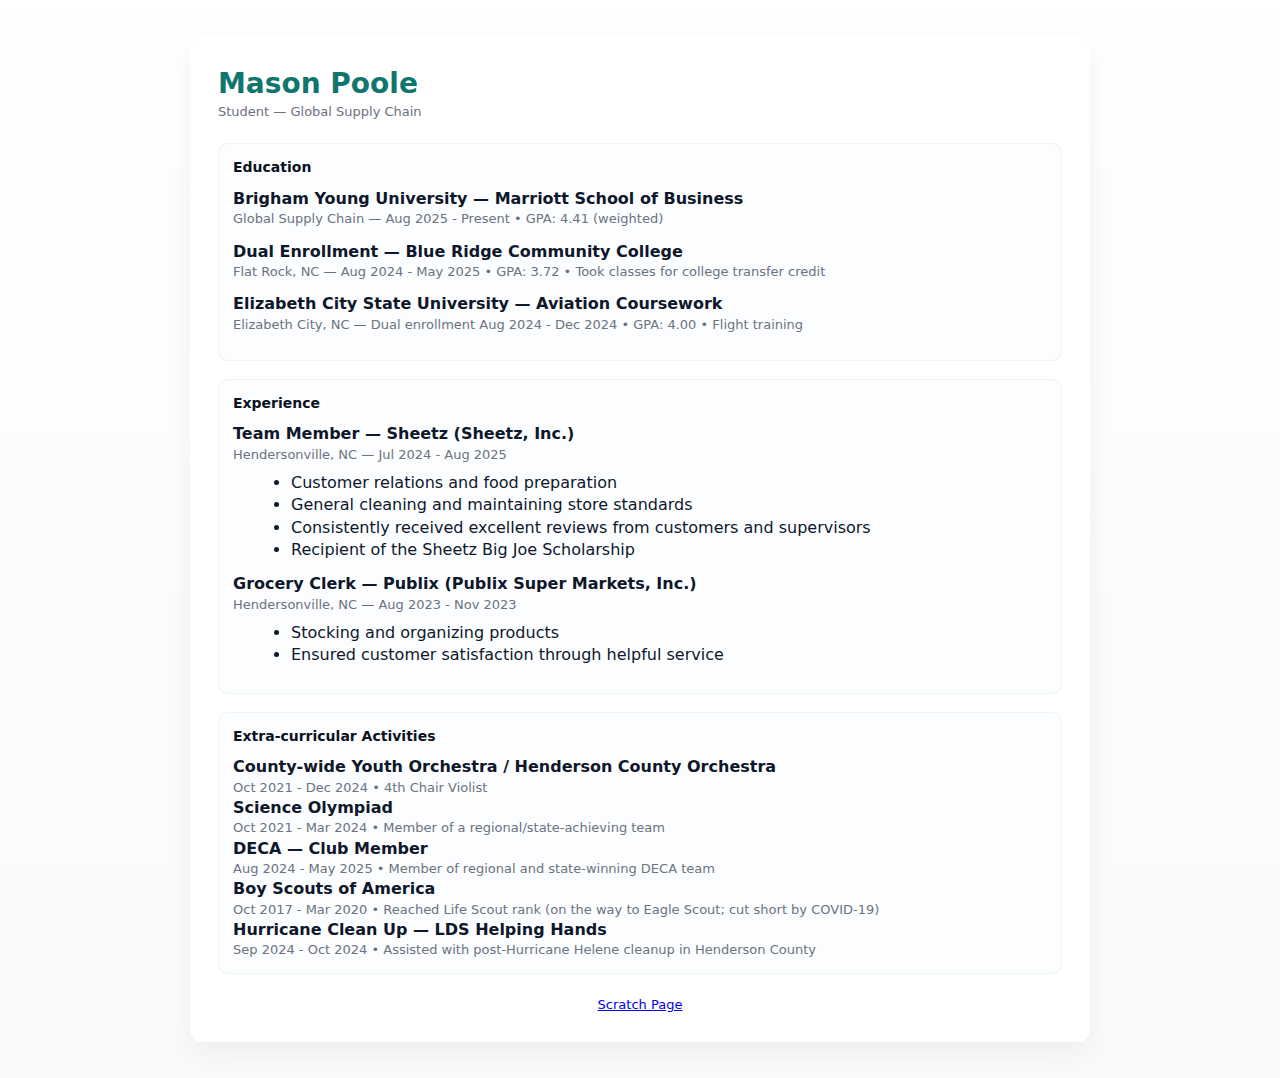
<file: index.html>
<!doctype html>
<html lang="en">
<head>
  <meta charset="utf-8" />
  <meta name="viewport" content="width=device-width,initial-scale=1" />
  <title>Mason Poole — Resume</title>
  <style>
    :root{--accent:#0f766e;--muted:#6b7280;--bg:#f8fafc;font-family:Inter,ui-sans-serif,system-ui,-apple-system,'Segoe UI',Roboto,'Helvetica Neue',Arial;}
    *{box-sizing:border-box}
    body{margin:0;background:linear-gradient(180deg,#ffffff 0%,var(--bg) 100%);color:#0f172a;font-family:inherit;line-height:1.4}
    .container{max-width:900px;margin:36px auto;padding:28px;background:#fff;border-radius:12px;box-shadow:0 10px 30px rgba(2,6,23,0.06)}
    header{display:flex;gap:18px;align-items:center;justify-content:space-between}
    .name{font-size:28px;font-weight:700;color:var(--accent)}
    .contact{font-size:13px;color:var(--muted);text-align:right}
    .contact a{color:inherit;text-decoration:none}

    .grid{display:block;margin-top:22px;}
    @media (max-width:820px){.grid{grid-template-columns:1fr;}.contact{text-align:left}}

    .section{margin-bottom:18px}
    h2{font-size:14px;margin:0 0 10px 0;color:#0b1220}
    h3{margin:0;font-size:15px}
    .muted{color:var(--muted);font-size:13px}

    .card{background:#fbfdff;padding:14px;border-radius:10px;border:1px solid rgba(15,118,110,0.06)}
    ul{margin:8px 0 0 18px}

    .education .item,.experience .item{margin-bottom:12px}
    .meta{font-size:13px;color:var(--muted)}
    .role{font-weight:600}

    .skills{display:flex;flex-wrap:wrap;gap:8px}
    .pill{background:#eefafa;padding:6px 10px;border-radius:999px;font-size:13px;color:var(--accent);border:1px solid rgba(15,118,110,0.08)}

    footer{margin-top:22px;text-align:center;color:var(--muted);font-size:13px}

    /* print */
    @media print{body{background:white} .container{box-shadow:none;border-radius:0} a[href^="mailto:"]::after{content:" (" attr(href) ")"} }
  </style>
</head>
<body>
  <main class="container" role="main">
    <header>
      <div>
        <div class="name">Mason Poole</div>
        <div class="muted">Student — Global Supply Chain</div>
      </div>
    </header>

    <div class="grid">
      <section class="left">
        <article class="section card education">
          <h2>Education</h2>
          <div class="item">
            <div class="role">Brigham Young University — Marriott School of Business</div>
            <div class="meta">Global Supply Chain — Aug 2025 - Present • GPA: 4.41 (weighted)</div>
          </div>

          <div class="item">
            <div class="role">Dual Enrollment — Blue Ridge Community College</div>
            <div class="meta">Flat Rock, NC — Aug 2024 - May 2025 • GPA: 3.72 • Took classes for college transfer credit</div>
          </div>

          <div class="item">
            <div class="role">Elizabeth City State University — Aviation Coursework</div>
            <div class="meta">Elizabeth City, NC — Dual enrollment Aug 2024 - Dec 2024 • GPA: 4.00 • Flight training</div>
          </div>
        </article>

        <article class="section card experience">
          <h2>Experience</h2>

          <div class="item">
            <div class="role">Team Member — Sheetz (Sheetz, Inc.)</div>
            <div class="meta">Hendersonville, NC — Jul 2024 - Aug 2025</div>
            <ul>
              <li>Customer relations and food preparation</li>
              <li>General cleaning and maintaining store standards</li>
              <li>Consistently received excellent reviews from customers and supervisors</li>
              <li>Recipient of the Sheetz Big Joe Scholarship</li>
            </ul>
          </div>

          <div class="item">
            <div class="role">Grocery Clerk — Publix (Publix Super Markets, Inc.)</div>
            <div class="meta">Hendersonville, NC — Aug 2023 - Nov 2023</div>
            <ul>
              <li>Stocking and organizing products</li>
              <li>Ensured customer satisfaction through helpful service</li>
            </ul>
          </div>
        </article>

        <article class="section card extras">
          <h2>Extra-curricular Activities</h2>
          <div class="item">
            <div class="role">County-wide Youth Orchestra / Henderson County Orchestra</div>
            <div class="meta">Oct 2021 - Dec 2024 • 4th Chair Violist</div>
          </div>

          <div class="item">
            <div class="role">Science Olympiad</div>
            <div class="meta">Oct 2021 - Mar 2024 • Member of a regional/state-achieving team</div>
          </div>

          <div class="item">
            <div class="role">DECA — Club Member</div>
            <div class="meta">Aug 2024 - May 2025 • Member of regional and state-winning DECA team</div>
          </div>

          <div class="item">
            <div class="role">Boy Scouts of America</div>
            <div class="meta">Oct 2017 - Mar 2020 • Reached Life Scout rank (on the way to Eagle Scout; cut short by COVID-19)</div>
          </div>

          <div class="item">
            <div class="role">Hurricane Clean Up — LDS Helping Hands</div>
            <div class="meta">Sep 2024 - Oct 2024 • Assisted with post-Hurricane Helene cleanup in Henderson County</div>
          </div>
        </article>
      </section>

      
    </div>

    <footer>
      <a href="TopicSheet.html">Scratch Page</a>
    </footer>
  </main>
</body>
</html>
</file>
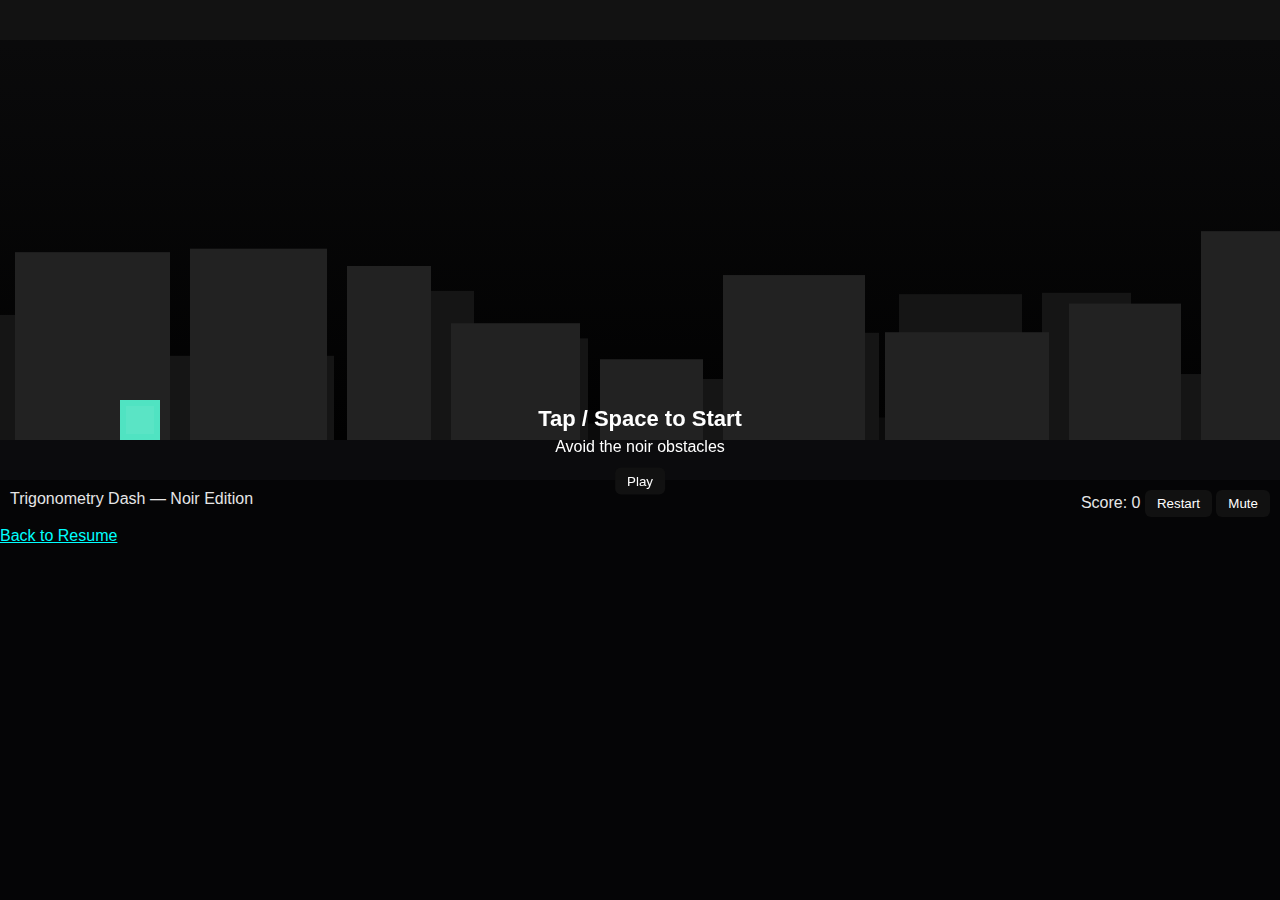
<file: game.html>
<!DOCTYPE html>
<html lang="en">
<head>
<meta charset="UTF-8">
<meta name="viewport" content="width=device-width, initial-scale=1.0">
<title>Trigonometry Dash — Noir Edition</title>
<style>
body{margin:0;background:#050506;color:#e6e6e6;font-family:Inter,Arial,sans-serif;}
canvas{display:block;width:100%;height:480px;}
.hud{display:flex;justify-content:space-between;padding:10px;}
.btn{padding:6px 12px;background:#111;border:none;border-radius:6px;color:#fff;cursor:pointer;}
.overlay{position:absolute;left:50%;top:50%;transform:translate(-50%,-50%);text-align:center;color:#fff;}
</style>
</head>
<body>
<canvas id="game"></canvas>
<div class="hud">
  <div>Trigonometry Dash — Noir Edition</div>
  <div>Score: <span id="score">0</span>
      <button id="restart" class="btn">Restart</button>
      <button id="mute" class="btn">Mute</button>
  </div>
</div>
<div id="overlay" class="overlay" style="display:none">
  <div id="overlay-title" style="font-size:22px;font-weight:700;margin-bottom:6px">Paused</div>
  <div id="overlay-sub" style="margin-bottom:12px">Press Space / Click / Tap to start</div>
  <button id="overlay-btn" class="btn">Play</button>
</div>

<script>
const canvas = document.getElementById('game');
const ctx = canvas.getContext('2d');
let DPR = window.devicePixelRatio || 1;

function resizeCanvas(){
  canvas.width = canvas.clientWidth * DPR;
  canvas.height = 480 * DPR;
}
window.addEventListener('resize', () => { DPR = window.devicePixelRatio || 1; resizeCanvas(); });
resizeCanvas();

// Game config
const CONFIG = {
  playerSize:40,
  groundHeight:40,
  ceilingY:40,
  gravity:1800,
  jumpPower:560,
  baseSpeed:220,
  speedAccel:18,
  spawnInterval:1.05,
  spawnIntervalMin:0.5
};

let state='menu';
let overlay = document.getElementById('overlay');
let overlayTitle = document.getElementById('overlay-title');
let overlaySub = document.getElementById('overlay-sub');
let overlayBtn = document.getElementById('overlay-btn');
let scoreEl = document.getElementById('score');
let restartBtn = document.getElementById('restart');
let muteBtn = document.getElementById('mute');
let muted=false;

// Player
const player = { x:120, y:0, w:CONFIG.playerSize, h:CONFIG.playerSize, vy:0, color:'#50e3c2' };

// World
let speed=CONFIG.baseSpeed, distance=0, best=0, obstacles=[], spawnTimer=0, lastTime=performance.now();

// Parallax layers
const layers = [
  { speedFactor:0.18, color:'#0b0b0b', buildings:[], stripHeight:[40,120], offset:0 },
  { speedFactor:0.36, color:'#151515', buildings:[], stripHeight:[80,200], offset:0 },
  { speedFactor:0.7, color:'#222', buildings:[], stripHeight:[120,260], offset:0 }
];

function buildParallax(){
  const logicalW = canvas.width / DPR;
  layers.forEach(layer => {
    layer.buildings.length = 0;
    let x = -200;
    while(x < logicalW + 400){
      const w = 80 + Math.round(Math.random()*100);
      const h = layer.stripHeight[0] + Math.random()*(layer.stripHeight[1]-layer.stripHeight[0]);
      layer.buildings.push({x,w,h});
      x += w + 20;
    }
    layer.offset = 0;
  });
}
buildParallax();

function rand(a,b){ return Math.random()*(b-a)+a; }
function rectsOverlap(a,b){ return a.x<b.x+b.w && a.x+a.w>b.x && a.y<b.y+b.h && a.y+a.h>b.y; }

function playBeep(freq,dur=70){
  if(muted) return;
  try{
    const ac = new (window.AudioContext||window.webkitAudioContext)();
    const o = ac.createOscillator();
    const g = ac.createGain();
    o.type='sine'; o.frequency.value=freq;
    g.gain.value=0.02;
    o.connect(g); g.connect(ac.destination);
    o.start(); g.gain.exponentialRampToValueAtTime(0.0001, ac.currentTime+dur/1000);
    setTimeout(()=>{ o.stop(); ac.close(); }, dur+20);
  }catch(e){}
}

// Obstacles
function spawnObstacle(){
  const logicalW = canvas.width / DPR;
  const groundY = canvas.height / DPR - CONFIG.groundHeight;
  const t = Math.random(), x = logicalW + 40;
  if(t < 0.38){
    const h = Math.round(rand(50,150));
    const fromBottom = Math.random()<0.5;
    const y = fromBottom ? groundY-h : CONFIG.ceilingY;
    obstacles.push({type:'rect', x, y, w:42, h});
  } else if(t < 0.7){
    const w = Math.round(rand(40,70));
    const h = Math.round(rand(70,150));
    const y = groundY - h;
    obstacles.push({type:'spike', x, y, w, h});
  } else {
    const h = Math.round(rand(60,120));
    const y0 = rand(CONFIG.ceilingY+20, groundY-h-20);
    obstacles.push({type:'move', x, y:y0, baseY:y0, w:48, h, phase:Math.random()*Math.PI*2, speed:rand(1.2,2.2)});
  }
}

// Reset / start / end
function resetGame(){
  obstacles.length=0; speed=CONFIG.baseSpeed; spawnTimer=0; distance=0;
  player.y = canvas.height/DPR - CONFIG.groundHeight - player.h;
  player.vy = 0; state='menu'; overlayTitle.textContent='Tap / Space to Start';
  overlaySub.textContent='Avoid the noir obstacles'; overlay.style.display='block';
  scoreEl.textContent='0'; buildParallax();
}
function startGame(){ if(state==='playing') return; state='playing'; overlay.style.display='none'; lastTime=performance.now(); }
function endGame(){ state='dead'; overlayTitle.textContent='You Crashed'; overlaySub.textContent=`Score: ${Math.floor(distance/10)} — Best: ${Math.floor(best)}`; overlay.style.display='block'; best=Math.max(best,Math.floor(distance/10)); playBeep(110,200); }
function doJump(){ if(state==='menu'||state==='paused'){startGame();return;} if(state==='dead'){resetGame();return;} player.vy=-CONFIG.jumpPower; playBeep(500,60); }

// Input
window.addEventListener('keydown', e=>{ if(e.code==='Space'){ e.preventDefault(); doJump(); } if(e.code==='KeyM'){ muted=!muted; muteBtn.textContent=muted?'Unmute':'Mute'; } });
canvas.addEventListener('mousedown', doJump);
canvas.addEventListener('touchstart', e=>{ e.preventDefault(); doJump(); }, {passive:false});
overlayBtn.addEventListener('click', ()=>{ if(state==='menu'||state==='paused') startGame(); else if(state==='dead') resetGame(); });
restartBtn.addEventListener('click', resetGame);
muteBtn.addEventListener('click', ()=>{ muted=!muted; muteBtn.textContent=muted?'Unmute':'Mute'; });

// Update / draw
function update(dt){
  if(state!=='playing') return;
  speed += CONFIG.speedAccel * dt;
  const intervalRange = Math.max(CONFIG.spawnIntervalMin, CONFIG.spawnInterval-(speed-CONFIG.baseSpeed)*0.0015);
  spawnTimer -= dt; if(spawnTimer<=0){ spawnObstacle(); spawnTimer = intervalRange*(0.85+Math.random()*0.3); }

  distance += speed*dt; scoreEl.textContent = Math.floor(distance/10);
  player.vy += CONFIG.gravity*dt; player.y += player.vy*dt;
  const groundY = canvas.height/DPR - CONFIG.groundHeight - player.h;
  if(player.y>groundY){ player.y=groundY; player.vy=0; } 
  if(player.y<CONFIG.ceilingY){ player.y=CONFIG.ceilingY; player.vy=0; }

  for(let i=obstacles.length-1;i>=0;i--){
    const ob=obstacles[i]; ob.x -= speed*dt;
    if(ob.type==='move'){ ob.phase += dt*ob.speed; ob.y = ob.baseY + Math.sin(ob.phase)*32; ob.y=Math.max(CONFIG.ceilingY+10,Math.min(ob.y,groundY-ob.h-10)); }
    if(ob.x+ob.w<-100) obstacles.splice(i,1);
    if(rectsOverlap(player,ob)) endGame();
  }

  const logicalW = canvas.width/DPR;
  layers.forEach(layer=>{
    layer.offset -= speed*dt*layer.speedFactor;
    if(layer.offset < -logicalW-400) layer.offset += logicalW+400;
  });
}

function draw(){
  ctx.clearRect(0,0,canvas.width,canvas.height);
  ctx.save(); ctx.scale(DPR,DPR);
  const logicalW = canvas.width/DPR, logicalH = canvas.height/DPR;
  const g = ctx.createLinearGradient(0,0,0,logicalH); g.addColorStop(0,'#0b0b0c'); g.addColorStop(1,'#000'); ctx.fillStyle=g; ctx.fillRect(0,0,logicalW,logicalH);

  layers.forEach(layer=>{
    ctx.fillStyle = layer.color;
    layer.buildings.forEach(b=>{
      const drawX = b.x + layer.offset;
      ctx.fillRect(drawX, logicalH - b.h, b.w, b.h);
    });
  });

  ctx.fillStyle='#0b0b0d'; ctx.fillRect(0, logicalH - CONFIG.groundHeight, logicalW, CONFIG.groundHeight);
  ctx.fillStyle='#121212'; ctx.fillRect(0,0,logicalW,CONFIG.ceilingY);

  obstacles.forEach(ob=>{
    if(ob.type==='spike'){ ctx.fillStyle='#c43b4f'; ctx.beginPath(); ctx.moveTo(ob.x,ob.y+ob.h); ctx.lineTo(ob.x+ob.w/2,ob.y); ctx.lineTo(ob.x+ob.w,ob.y+ob.h); ctx.closePath(); ctx.fill(); }
    else { ctx.fillStyle = ob.type==='move'?'#b3384a':'#ef4444'; ctx.fillRect(ob.x,ob.y,ob.w,ob.h); }
  });

  ctx.fillStyle=player.color; ctx.fillRect(player.x,player.y,player.w,player.h);
  ctx.fillStyle='rgba(255,255,255,0.06)'; ctx.fillRect(player.x+6,player.y+6,player.w-12,player.h-12);
  ctx.restore();
}

function loop(now){
  const dt = Math.min(0.04,(now-lastTime)/1000); lastTime=now;
  update(dt); draw();
  requestAnimationFrame(loop);
}

resetGame();
requestAnimationFrame(t=>{ lastTime=t; requestAnimationFrame(loop); });
window.addEventListener('resize', ()=>{ resizeCanvas(); buildParallax(); player.y = canvas.height/DPR - CONFIG.groundHeight - player.h; });
</script>
<a style="color: aqua;" href="index.html">Back to Resume</a>
</body>
</html>
</file>
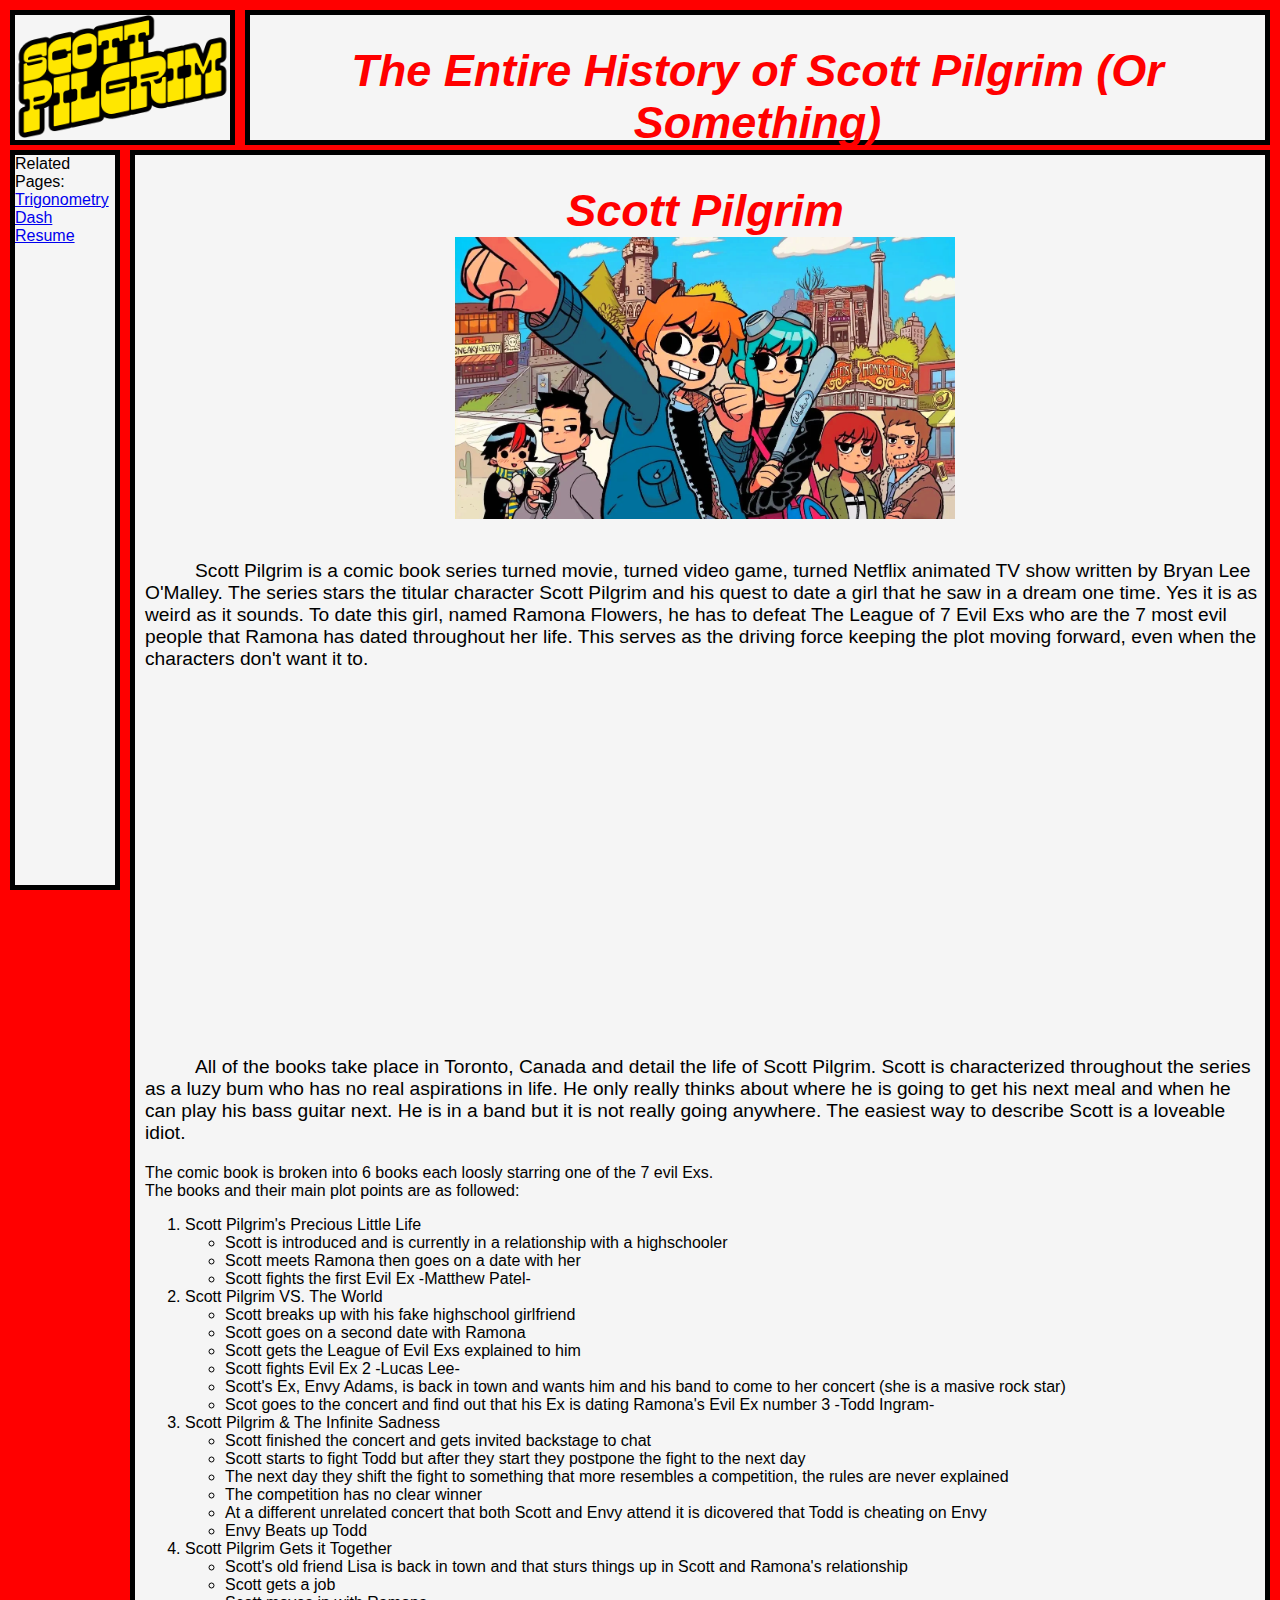
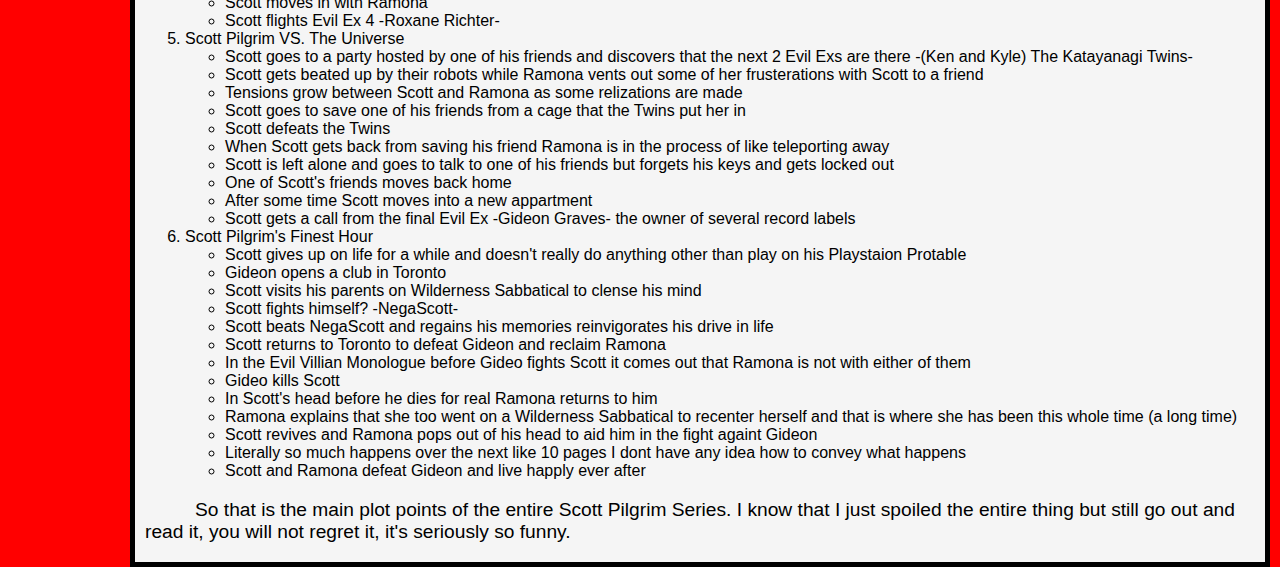
<file: TopicSheet.html>
<!DOCTYPE html>
<html lang="en">

<head>
    <meta charset="UTF-8">
    <meta name="viewport" content="width=device-width, initial-scale=1.0">
    <title>The Entire History of Scott Pilgrim I Guess</title>
    <link rel="stylesheet" href="Styles/Styles.css">
</head>

<body>
    <div class="common logo">
        <img src="Images/Scott_Pilgrim_logo.svg.png" alt="ScottPilgrim" width="215px">
    </div>
    <div class="common header">
        <h1>The Entire History of Scott Pilgrim (Or Something)</h1>
    </div>
    <div class="common left">Related Pages:
        <br><a href="game.html">Trigonometry Dash</a>
        <br><a href="index.html">Resume</a>
    </div>
    <div class="common main">
        <h1>Scott Pilgrim
            <br><img src="Images/Scott.png" alt="Scott&Friends" width="500px">
        </h1>

        <p>
            Scott Pilgrim is a comic book series turned movie, turned video game, turned Netflix animated TV show
            written by Bryan Lee O'Malley. The series stars the titular character Scott Pilgrim and his quest to date a
            girl that he saw in a dream one time. Yes it is
            as weird as it sounds. To date this girl, named Ramona Flowers, he has to defeat The League of 7 Evil Exs
            who are the 7 most evil people that Ramona has dated throughout her life. This
            serves as the driving force keeping the plot moving forward, even when the characters don't want it to.
        </p>
        <h1><iframe width="560" height="315" src="https://www.youtube.com/embed/VIEWKetgIw8?si=WKIsBzEJ0cR3BGUT"
                title="YouTube video player" frameborder="0"
                allow="accelerometer; autoplay; clipboard-write; encrypted-media; gyroscope; picture-in-picture; web-share"
                referrerpolicy="strict-origin-when-cross-origin" allowfullscreen></iframe>
        </h1>
        <p>
            All of the books take place in Toronto, Canada and detail the life of Scott Pilgrim. Scott is characterized
            throughout the series as a luzy bum who has no real aspirations in life. He only really thinks about where
            he is going to get his next meal and when he can play his bass guitar next. He is in a band but it is not
            really going anywhere. The easiest way to describe Scott is a loveable idiot.
        </p>
        The comic book is broken into 6 books each loosly starring one of the 7 evil Exs.
        <br> The books and their main plot points are as followed:
        <ol>
            <li>
                Scott Pilgrim's Precious Little Life
                <Ul>
                    <li>Scott is introduced and is currently in a relationship with a highschooler</li>
                    <li>Scott meets Ramona then goes on a date with her</li>
                    <li>Scott fights the first Evil Ex -Matthew Patel-</li>
                </Ul>
            </li>
            <li>
                Scott Pilgrim VS. The World
                <Ul>
                    <li>Scott breaks up with his fake highschool girlfriend</li>
                    <li>Scott goes on a second date with Ramona</li>
                    <li>Scott gets the League of Evil Exs explained to him</li>
                    <li>Scott fights Evil Ex 2 -Lucas Lee-</li>
                    <li>Scott's Ex, Envy Adams, is back in town and wants him and his band to come to her concert (she
                        is a masive rock star)</li>
                    <li>Scot goes to the concert and find out that his Ex is dating Ramona's Evil Ex number 3 -Todd
                        Ingram-</li>
                </Ul>
            </li>
            <li>
                Scott Pilgrim & The Infinite Sadness
                <ul>
                    <li>Scott finished the concert and gets invited backstage to chat</li>
                    <li>Scott starts to fight Todd but after they start they postpone the fight to the next day</li>
                    <li>The next day they shift the fight to something that more resembles a competition, the rules are
                        never explained</li>
                    <li>The competition has no clear winner</li>
                    <li>At a different unrelated concert that both Scott and Envy attend it is dicovered that Todd is
                        cheating on Envy</li>
                    <li>Envy Beats up Todd</li>
                </ul>
            </li>
            <li>
                Scott Pilgrim Gets it Together
                <ul>
                    <li>Scott's old friend Lisa is back in town and that sturs things up in Scott and Ramona's
                        relationship</li>
                    <li>Scott gets a job</li>
                    <li>Scott moves in with Ramona</li>
                    <li>Scott flights Evil Ex 4 -Roxane Richter-</li>
                </ul>
            </li>
            <li>
                Scott Pilgrim VS. The Universe
                <ul>
                    <li>Scott goes to a party hosted by one of his friends and discovers that the next 2 Evil Exs are
                        there -(Ken and Kyle) The Katayanagi Twins-</li>
                    <li>Scott gets beated up by their robots while Ramona vents out some of her frusterations with Scott
                        to a friend</li>
                    <li>Tensions grow between Scott and Ramona as some relizations are made</li>
                    <li>Scott goes to save one of his friends from a cage that the Twins put her in</li>
                    <li>Scott defeats the Twins</li>
                    <li>When Scott gets back from saving his friend Ramona is in the process of like teleporting away
                    </li>
                    <li>Scott is left alone and goes to talk to one of his friends but forgets his keys and gets locked
                        out</li>
                    <li>One of Scott's friends moves back home</li>
                    <li>After some time Scott moves into a new appartment</li>
                    <li>Scott gets a call from the final Evil Ex -Gideon Graves- the owner of several record labels</li>
                </ul>
            </li>
            <li>
                Scott Pilgrim's Finest Hour
                <ul>
                    <li>Scott gives up on life for a while and doesn't really do anything other than play on his
                        Playstaion Protable</li>
                    <li>Gideon opens a club in Toronto</li>
                    <li>Scott visits his parents on Wilderness Sabbatical to clense his mind</li>
                    <li>Scott fights himself? -NegaScott-</li>
                    <li>Scott beats NegaScott and regains his memories reinvigorates his drive in life</li>
                    <li>Scott returns to Toronto to defeat Gideon and reclaim Ramona</li>
                    <li>In the Evil Villian Monologue before Gideo fights Scott it comes out that Ramona is not with
                        either of them</li>
                    <li>Gideo kills Scott</li>
                    <li>In Scott's head before he dies for real Ramona returns to him</li>
                    <li>Ramona explains that she too went on a Wilderness Sabbatical to recenter herself and that is
                        where she has been this whole time (a long time)</li>
                    <li>Scott revives and Ramona pops out of his head to aid him in the fight againt Gideon</li>
                    <li>Literally so much happens over the next like 10 pages I dont have any idea how to convey what
                        happens</li>
                    <li>Scott and Ramona defeat Gideon and live happly ever after</li>
                </ul>
            </li>
        </ol>
        <p>
            So that is the main plot points of the entire Scott Pilgrim Series. I know that I just spoiled the entire
            thing but still go out and read it, you will not regret it, it's seriously so funny.
        </p>
        <div class='tableauPlaceholder' id='viz1765422302725' style='position: relative'><noscript><a href='#'><img alt='Dashboard 1 ' src='https:&#47;&#47;public.tableau.com&#47;static&#47;images&#47;Br&#47;BreadmakesyoufatAvisualretellingofvideogamereferencesinScottPilgrimvs_TheWorld&#47;Dashboard1&#47;1_rss.png' style='border: none' /></a></noscript><object class='tableauViz'  style='display:none;'><param name='host_url' value='https%3A%2F%2Fpublic.tableau.com%2F' /> <param name='embed_code_version' value='3' /> <param name='site_root' value='' /><param name='name' value='BreadmakesyoufatAvisualretellingofvideogamereferencesinScottPilgrimvs_TheWorld&#47;Dashboard1' /><param name='tabs' value='no' /><param name='toolbar' value='yes' /><param name='static_image' value='https:&#47;&#47;public.tableau.com&#47;static&#47;images&#47;Br&#47;BreadmakesyoufatAvisualretellingofvideogamereferencesinScottPilgrimvs_TheWorld&#47;Dashboard1&#47;1.png' /> <param name='animate_transition' value='yes' /><param name='display_static_image' value='yes' /><param name='display_spinner' value='yes' /><param name='display_overlay' value='yes' /><param name='display_count' value='yes' /><param name='language' value='en-US' /></object></div>                <script type='text/javascript'>                    var divElement = document.getElementById('viz1765422302725');                    var vizElement = divElement.getElementsByTagName('object')[0];                    if ( divElement.offsetWidth > 800 ) { vizElement.style.width='1024px';vizElement.style.height='3027px';} else if ( divElement.offsetWidth > 500 ) { vizElement.style.width='1024px';vizElement.style.height='3027px';} else { vizElement.style.width='100%';vizElement.style.height='2077px';}                     var scriptElement = document.createElement('script');                    scriptElement.src = 'https://public.tableau.com/javascripts/api/viz_v1.js';                    vizElement.parentNode.insertBefore(scriptElement, vizElement);                </script>
    </div>
</body>

</html>
</file>
<file: Styles/Styles.css>
body{
    background-color: red;
}

.common {
    background-color: whitesmoke;
    border: 5px solid black;
    position: absolute;
    font-family: 'Franklin Gothic Medium', 'Arial Narrow', Arial, sans-serif;
    color: black;
}

.logo {
    top: 10px;
    left: 10px;
    text-align: left;
    height: 125px;
    z-index: 1;
    position: fixed;
}

.header{
    top: 10px;
    left: 245px;
    right: 10px;
    height: 125px;
}

.left {
    top: 150px;
    left: 10px;
    width: 100px;
    text-align: left;
    bottom: 10px;
    z-index: 1;
    position: fixed;
}
.main {
    top: 150px;
    left: 130px;
    right: 10px;
    height: fit-content;
    text-align: left;
    padding-left: 10px;
}

h1{
    text-align: center;
    font-size:45px;
    font-family:'Franklin Gothic Medium', 'Arial Narrow', Arial, sans-serif;
    font-style: italic;
    font-weight:900;
    color: red;
}

p{
    text-indent: 50px;
    font-size: larger;
}
</file>
